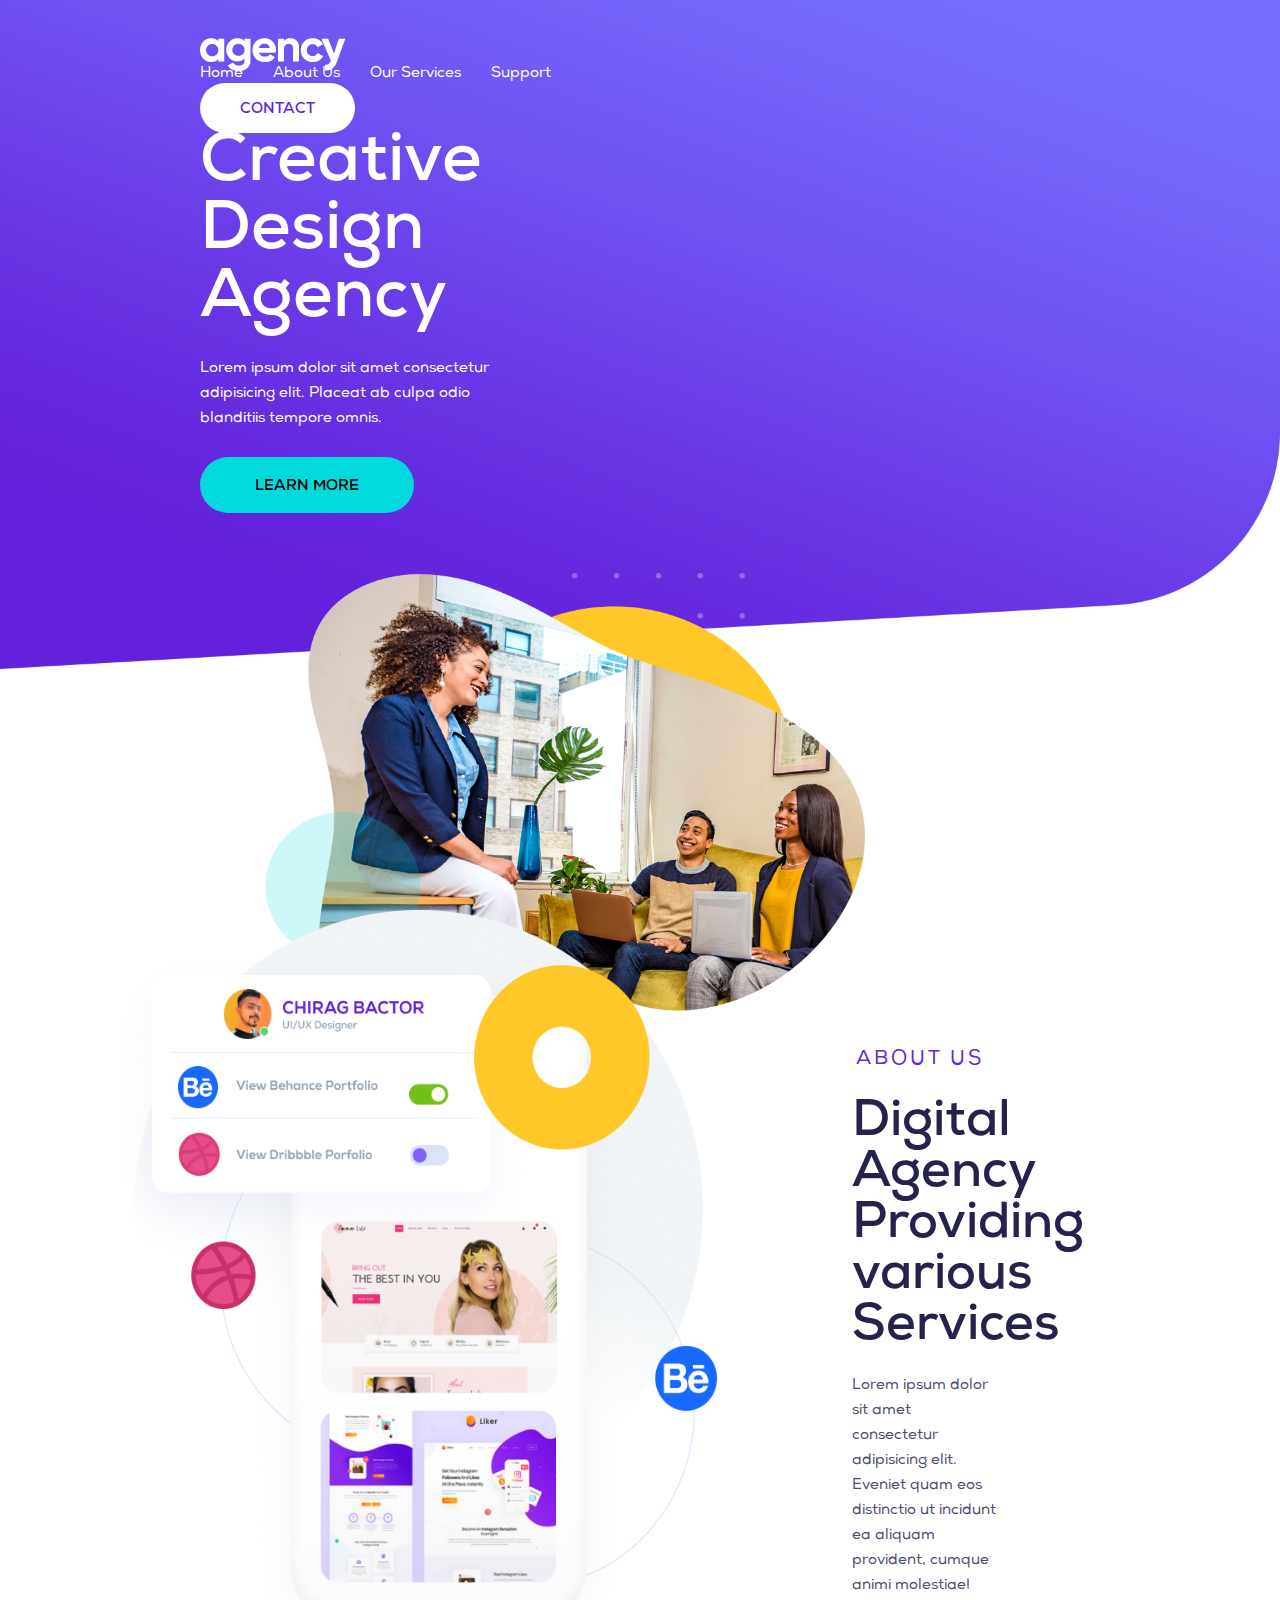
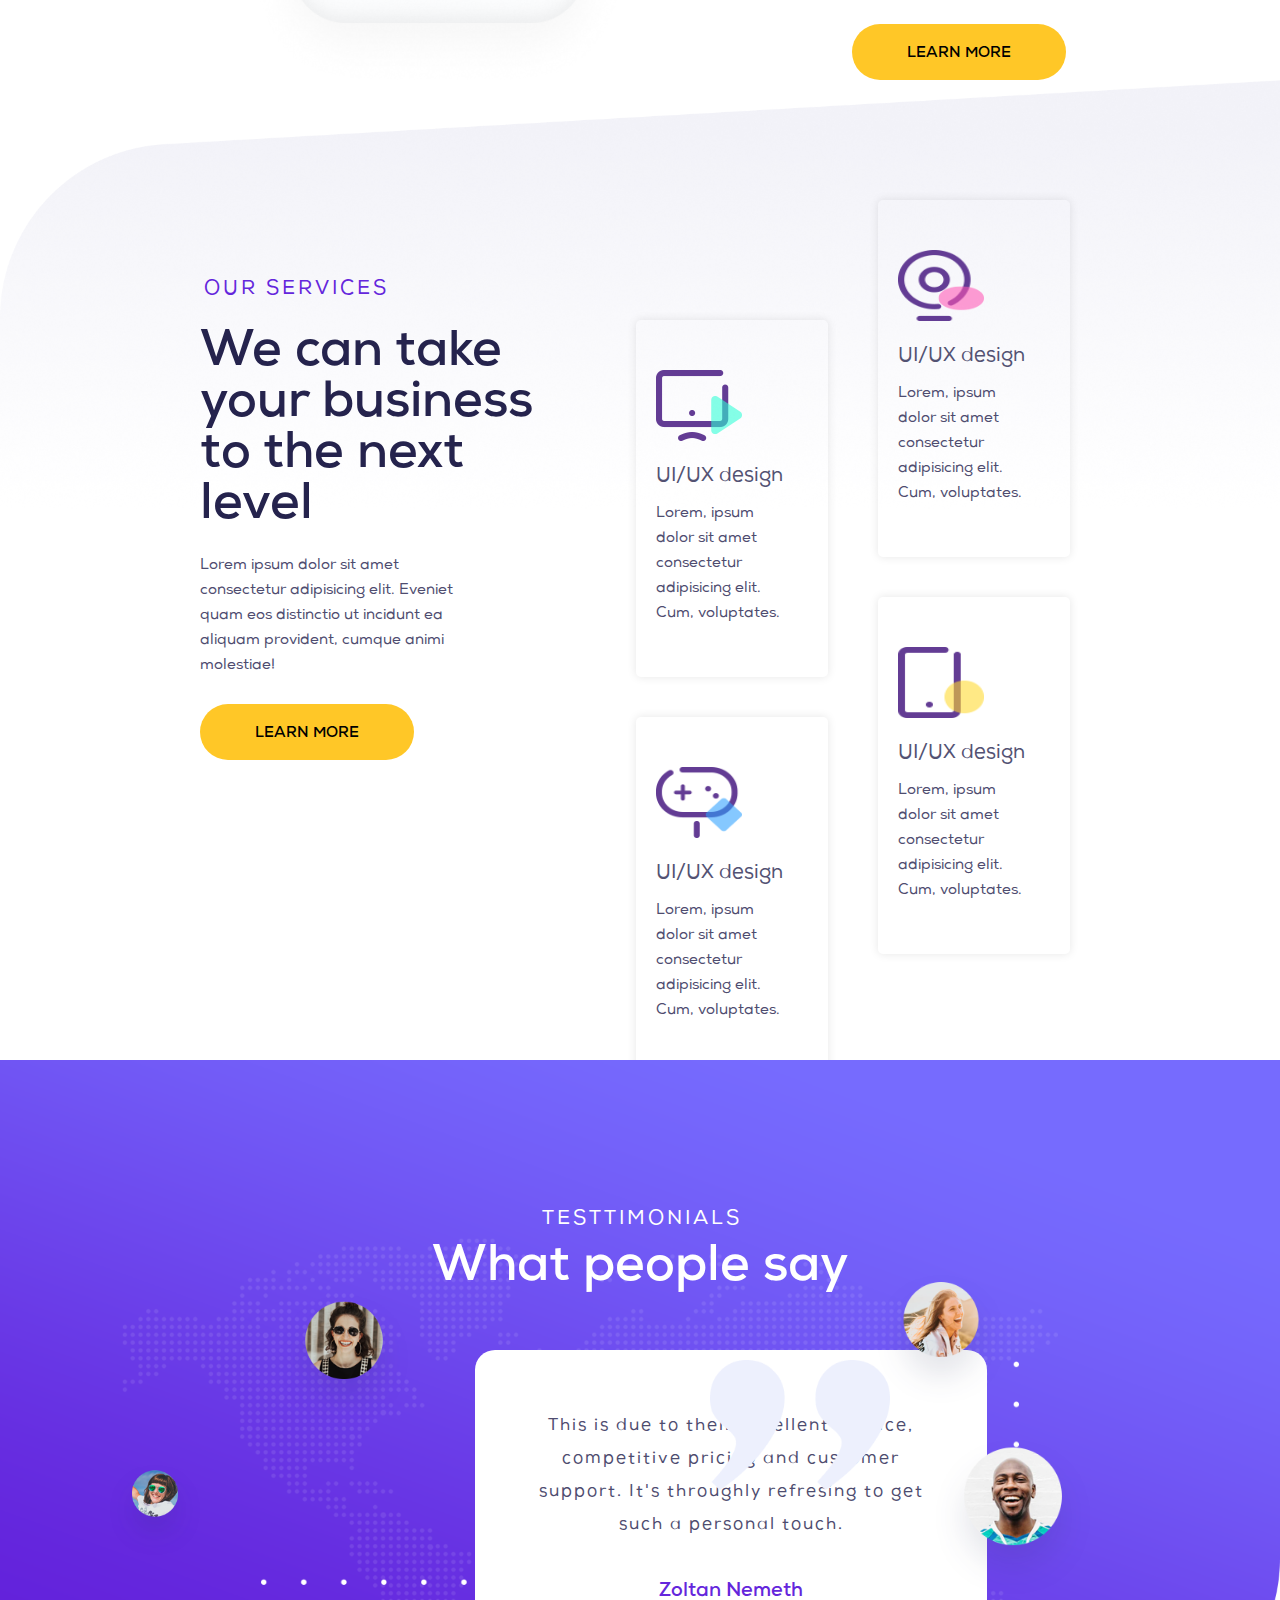
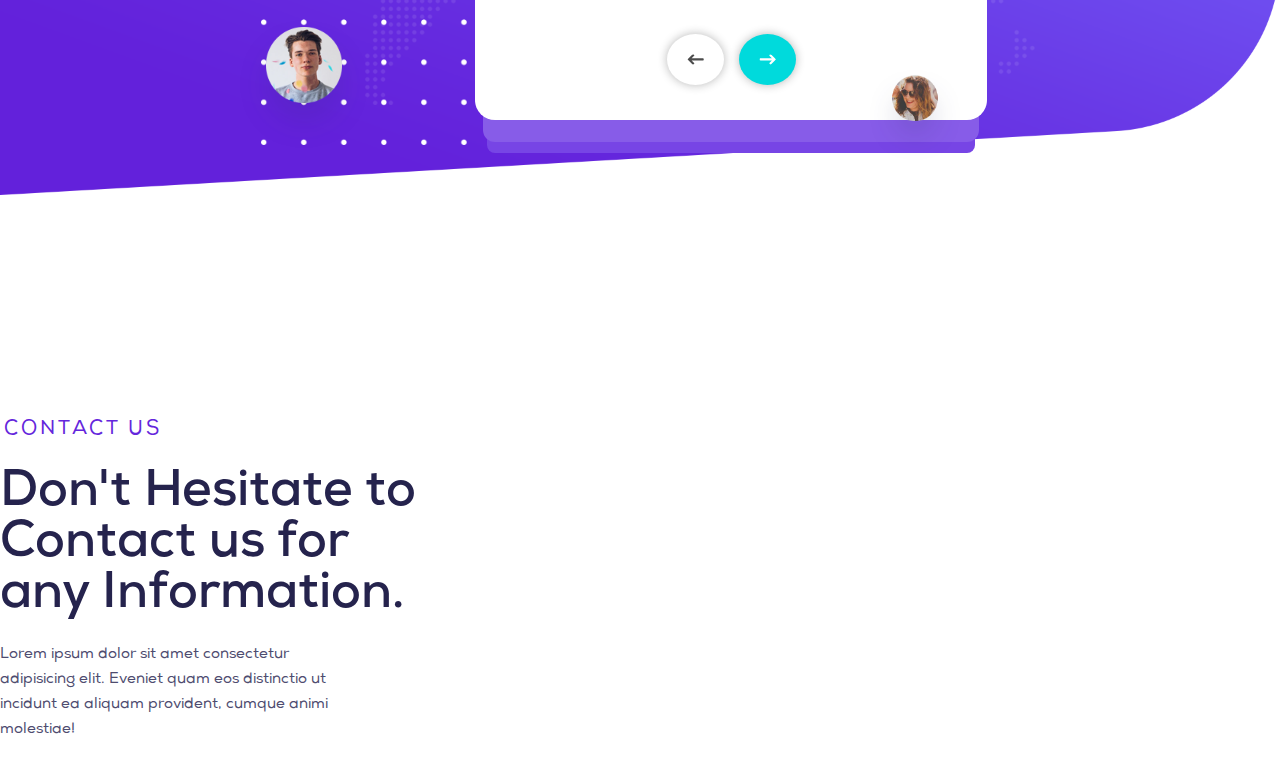
<file: index.html>
<!DOCTYPE html>
<html lang="en">

<head>
    <meta charset="UTF-8">
    <meta http-equiv="X-UA-Compatible" content="IE=edge">
    <meta name="viewport" content="width=device-width, initial-scale=1.0">
    <title>PCD Agency LandingPage</title>
    <link rel="icon" href="./img/icontitle.ico" />
    <link rel="preconnect" href="https://fonts.gstatic.com">
    <link href="https://fonts.googleapis.com/css2?family=Montserrat:wght@400;700&display=swap" rel="stylesheet">
    <link rel="stylesheet" href="./styles/reset.css">
    <link rel="stylesheet" href="./styles/index.css">
    <link rel="stylesheet" href="https://cdnjs.cloudflare.com/ajax/libs/font-awesome/5.15.3/css/all.min.css"
        integrity="sha512-iBBXm8fW90+nuLcSKlbmrPcLa0OT92xO1BIsZ+ywDWZCvqsWgccV3gFoRBv0z+8dLJgyAHIhR35VZc2oM/gI1w=="
        crossorigin="anonymous" />
</head>

<body>
    <div class="wrapper">
        <div class="container">
            <!-- HEADER -->
            <header class="header">
                <div class="header-top">
                    <img class="header-logo" src="./img/logo.png" alt="hinhlogo">
                    <ul class="header-menu">
                        <li class="header-item">
                            <a href="#">home</a>
                        </li>
                        <li class="header-item">
                            <a href="#">about us</a>
                        </li>
                        <li class="header-item">
                            <a href="#">our services</a>
                        </li>
                        <li class="header-item">
                            <a href="#">support</a>
                        </li>
                    </ul>
                    <a class="contact" href="#">contact</a>
                </div>
                <div class="header-infor">
                    <h1>creative design agency</h1>
                    <p class="title-text">Lorem ipsum dolor sit amet consectetur adipisicing elit. Placeat ab culpa odio
                        blanditiis tempore
                        omnis.</p>
                    <a class="learnmore" href="#">learn more</a>
                </div>
                <img class="header-img" src="./img/img1.png" alt="hinh1">
            </header>
            <!-- ABOUT -->
            <section class="about">
                <img class="about-img" src="./img/img5.png" alt="hinh5">
                <div class="about-infor">
                    <h3 class="title">
                        about us
                    </h3>
                    <h2 class="title-content">Digital Agency Providing various Services</h2>
                    <p class="title-text">Lorem ipsum dolor sit amet consectetur adipisicing elit. Eveniet quam eos
                        distinctio ut incidunt
                        ea aliquam provident, cumque animi molestiae!</p>
                    <a class="learnmore" href="#">learn more</a>
                </div>
            </section>
            <!-- SERVICES -->
            <section class="services">
                <div class="services-infor">
                    <h3 class="title">
                        our services
                    </h3>
                    <h2 class="title-content">We can take your business to the next level</h2>
                    <p class="title-text">Lorem ipsum dolor sit amet consectetur adipisicing elit. Eveniet quam eos
                        distinctio ut incidunt
                        ea aliquam provident, cumque animi molestiae!</p>
                    <a class="learnmore" href="#">learn more</a>
                </div>
                <div class="services-list">
                    <div class="services-list-left">
                        <div class="services-item">
                            <img src="./img/img7.png" alt="hinh7">
                            <h4>UI/UX design</h4>
                            <p>Lorem, ipsum dolor sit amet consectetur adipisicing elit. Cum, voluptates.</p>
                        </div>
                        <div class="services-item">
                            <img src="./img/img10.png" alt="hinh10">
                            <h4>UI/UX design</h4>
                            <p>Lorem, ipsum dolor sit amet consectetur adipisicing elit. Cum, voluptates.</p>
                        </div>
                    </div>
                    <div class="services-list-right">
                        <div class="services-item">
                            <img src="./img/img8.png" alt="hinh8">
                            <h4>UI/UX design</h4>
                            <p>Lorem, ipsum dolor sit amet consectetur adipisicing elit. Cum, voluptates.</p>
                        </div>
                        <div class="services-item">
                            <img src="./img/img9.png" alt="hinh9">
                            <h4>UI/UX design</h4>
                            <p>Lorem, ipsum dolor sit amet consectetur adipisicing elit. Cum, voluptates.</p>
                        </div>
                    </div>
                </div>
            </section>
            <!-- FEEDBACK -->
            <section class="feedback">
                <div class="feedback-title">
                    <h3 class="title">testtimonials</h3>
                    <h2 class="title-content">What people say</h2>
                </div>
                <img class="feedback-img" src="./img/shape19.png" alt="shape19">
                <div class="feedback-infor">
                    <p>This is due to their excellent service, competitive pricing and customer support. It's
                        throughly refresing to get such a personal touch.</p>
                    <h5>Zoltan Nemeth</h5>
                    <i class="fas fa-star"></i>
                    <i class="fas fa-star"></i>
                    <i class="fas fa-star"></i>
                    <i class="fas fa-star"></i>
                    <i class="fas fa-star"></i>
                    <div class="feedback-btn">
                        <img class="feedback-btn-left" src="./img/left.png" alt="btnleft">
                        <img class="feedback-btn-right" src="./img/right.png" alt="btnright">
                    </div>
                    <img class="feedback-infor-bg" src="./img/img14.png" alt="hinh14">
                </div>
                <img class="feedback-layer layer1" src="./img/layer1.png" alt="layer1">
                <img class="feedback-layer layer2" src="./img/layer2.png" alt="layer2">
                <img class="feedback-layer layer3" src="./img/layer3.png" alt="layer3">
                <img class="feedback-layer layer4" src="./img/layer4.png" alt="layer4">
                <img class="feedback-layer layer5" src="./img/layer5.png" alt="layer5">
                <img class="feedback-layer layer6" src="./img/layer6.png" alt="layer6">
            </section>
            <!-- US -->
            <section class="us">
                <div class="us-infor">
                    <h3 class="title">
                        contact us
                    </h3>
                    <h2 class="title-content">Don't Hesitate to Contact us for any Information.</h2>
                    <p class="title-text">Lorem ipsum dolor sit amet consectetur adipisicing elit. Eveniet quam eos
                        distinctio ut incidunt
                        ea aliquam provident, cumque animi molestiae!</p>
                </div>
            </section>
        </div>
    </div>
</body>

</html>
</file>
<file: styles/index.css>
* {
  margin: 0;
  padding: 0;
  text-decoration: none;
  box-sizing: border-box;
}

@font-face {
  font-family: "Nexa";
  src: url("../fonts/NexaLight.otf") format("opentype");
  font-weight: 300;
}

@font-face {
  font-family: "Nexa";
  src: url("../fonts/NexaRegular.otf") format("opentype");
  font-weight: 400;
}

@font-face {
  font-family: "Nexa";
  src: url("../fonts/NexaBold.otf") format("opentype");
  font-weight: 700;
}

/* BODY */
body {
  font-size: 2rem;
  color: #000;
  font-family: "Nexa", sans-serif;
}

/* HTML */
html {
  font-size: 62.5%;
}

/* WRAPPER */
.wrapper {
  max-width: 1920px;
  margin: 0 auto;
}

/* CONTACT */
.contact {
  display: inline-block;
  color: #6426dc;
  padding: 20px 40px 15px 40px;
  background-color: #fff;
  border-radius: 100px;
  font-size: 15px;
  font-weight: 700;
  text-transform: uppercase;
}

.contact:hover {
  color: #fff;
  background-color: #6426dc;
  box-shadow: 0 0 10px rgb(17 16 16 / 50%);
  transition: all 0.3s;
}

/* BTN LEARMORE */
.learnmore {
  display: inline-block;
  color: #000;
  padding: 23px 55px 18px 55px;
  background-color: #ffc727;
  border-radius: 100px;
  font-size: 15px;
  font-weight: 700;
  text-transform: uppercase;
}

.learnmore:hover {
  color: #ffc727;
  background-color: #fff;
  box-shadow: 0 0 10px rgb(17 16 16 / 50%);
  transition: all 0.3s;
}

/* TITLE */
.title {
  text-transform: uppercase;
  letter-spacing: 3px;
  color: #6426dc;
  margin: 0 0 30px 4px;
}

.title-content {
  font-size: 50.89px;
  font-weight: 700;
  color: #25234d;
}

.title-text {
  font-size: 15px;
  margin: 20px 0 25px 0;
  padding-right: 85px;
  line-height: 25px;
  color: #4e4c6f;
}

/* HEADER */
.header {
  background-image: url("../img/img3.png");
  background-repeat: no-repeat;
  background-size: contain;
  height: 830px;
  padding: 38px 200px;
  margin-bottom: 80px;
}

.header-logo {
  margin: 0 100px -14px 0;
}

.header-menu {
  display: inline-block;
  margin-right: 377px;
}

.header-item {
  display: inline-block;
  margin-right: 25px;
}

.header-item a {
  color: #fff;
  font-size: 15px;
  text-transform: capitalize;
}

.header-item a:hover {
  color: #6426dc;
  transition: all 0.3s;
}

.header-infor {
  color: #fff;
  width: 43%;
  display: inline-block;
}

.header-infor h1 {
  font-size: 67.89px;
  font-weight: 700;
  text-transform: capitalize;
}

.header-infor p {
  color: #fff;
}

.header-infor a {
  background-color: #00dadc;
  color: #000;
}

.header-infor a:hover {
  background-color: #fff;
  color: #00dadc;
}

.header-img {
  width: 600px;
  height: 450px;
  margin-bottom: -90px;
  margin-top: 60px;
  margin-left: 65px;
}

/* ABOUT */
.about {
  text-align: center;
  display: flex;
  justify-content: center;
  padding: 0 125px;
}

.about-img {
  width: 600px;
  margin-right: 135px;
}

.about-infor {
  display: inline-block;
  text-align: left;
  margin: 140px 80px 0 0;
}

/* SERVICES */
.services {
  background-image: url("../img/img11.png");
  background-repeat: no-repeat;
  background-size: contain;
  text-align: center;
  display: flex;
  justify-content: center;
  height: 980px;
  padding: 200px 200px 0 200px;
}

.services-infor {
  width: 41%;
  text-align: left;
}

.services-list {
  width: 59%;
  display: flex;
  justify-content: center;
}

.services-list-left {
  width: 50%;
  margin: 40px 40px 0px 75px;
}

.services-list-right {
  width: 50%;
  margin-top: -80px;
}

.services-item {
  border-radius: 5px;
  box-shadow: 0 0 10px rgb(17 16 16 / 10%);
  width: 95%;
  text-align: left;
  margin-bottom: 40px;
  transition: all 0.6s;
  cursor: pointer;
}

.services-item:hover {
  box-shadow: 0 0 10px rgb(17 16 16 / 50%);
  transition: all 0.3s;
}

.services-item img {
  margin: 50px 0 20px 20px;
  width: 86px;
  height: 71px;
}

.services-item h4 {
  color: #535273;
  margin: 0 0 15px 20px;
}

.services-item p {
  margin: 0px 40px 50px 20px;
  font-size: 15px;
  line-height: 25px;
  color: #4e4c6f;
  display: inline-block;
}

/* FEEDBACK */
.feedback {
  background-image: url("../img/img15.png");
  background-repeat: no-repeat;
  background-size: contain;
  height: 960px;
  text-align: center;
  position: relative;
}

.feedback-img {
  margin-top: 65px;
  height: 40%;
}

.feedback-title {
  padding-top: 150px;
}

.feedback-title h3 {
  margin-bottom: 15px;
  color: #fff;
}

.feedback-title h2 {
  color: #fff;
}

.feedback-infor {
  background-color: #fff;
  height: 370px;
  width: 40%;
  position: absolute;
  top: 290px;
  left: 475px;
  border-radius: 20px;
  padding: 60px 60px 0 60px;
  box-shadow: 0px 30px 0 -8px #875ce8, 0px 45px 0px -12px #7745e5;
}

.feedback-infor p {
  font-size: 17px;
  color: #4e4c6f;
  margin-bottom: 40px;
  line-height: 33px;
  letter-spacing: 2px;
}

.feedback-infor h5 {
  color: #6426dc;
  font-weight: 700;
  margin-bottom: 8px;
}

.feedback-infor i {
  color: #ffcc00;
}

.feedback-btn {
  margin-top: 32px;
}

.feedback-btn-left {
  box-shadow: 0 0 10px rgb(17 16 16 / 30%);
  border-radius: 50%;
  padding: 20px;
  margin-right: 10px;
  cursor: pointer;
}

.feedback-btn-left:hover {
  box-shadow: 0 0 10px rgb(17 16 16 / 50%);
  transition: all 0.3s;
  border: none;
}

.feedback-btn-right {
  box-shadow: 0 0 10px rgb(17 16 16 / 30%);
  border-radius: 50%;
  padding: 20px;
  background-color: #00dadc;
  cursor: pointer;
}

.feedback-btn-right:hover {
  box-shadow: 0 0 10px rgb(17 16 16 / 50%);
  transition: all 0.3s;
}

.feedback-infor-bg {
  position: absolute;
  top: 10px;
  left: 235px;
  height: 35%;
}

.feedback-layer {
  cursor: pointer;
}

.layer1 {
  position: absolute;
  top: 235px;
  left: 280px;
  width: 10%;
}

.layer2 {
  position: absolute;
  top: 405px;
  left: 110px;
  width: 7%;
}

.layer3 {
  position: absolute;
  top: 560px;
  left: 240px;
  width: 10%;
}

.layer4 {
  position: absolute;
  top: 215px;
  right: 275px;
  width: 10%;
}

.layer5 {
  position: absolute;
  top: 380px;
  right: 190px;
  width: 12%;
}

.layer6 {
  position: absolute;
  top: 610px;
  right: 320px;
  width: 7%;
}

/* US */
.us-infor {
  width: 35%;
}
</file>
